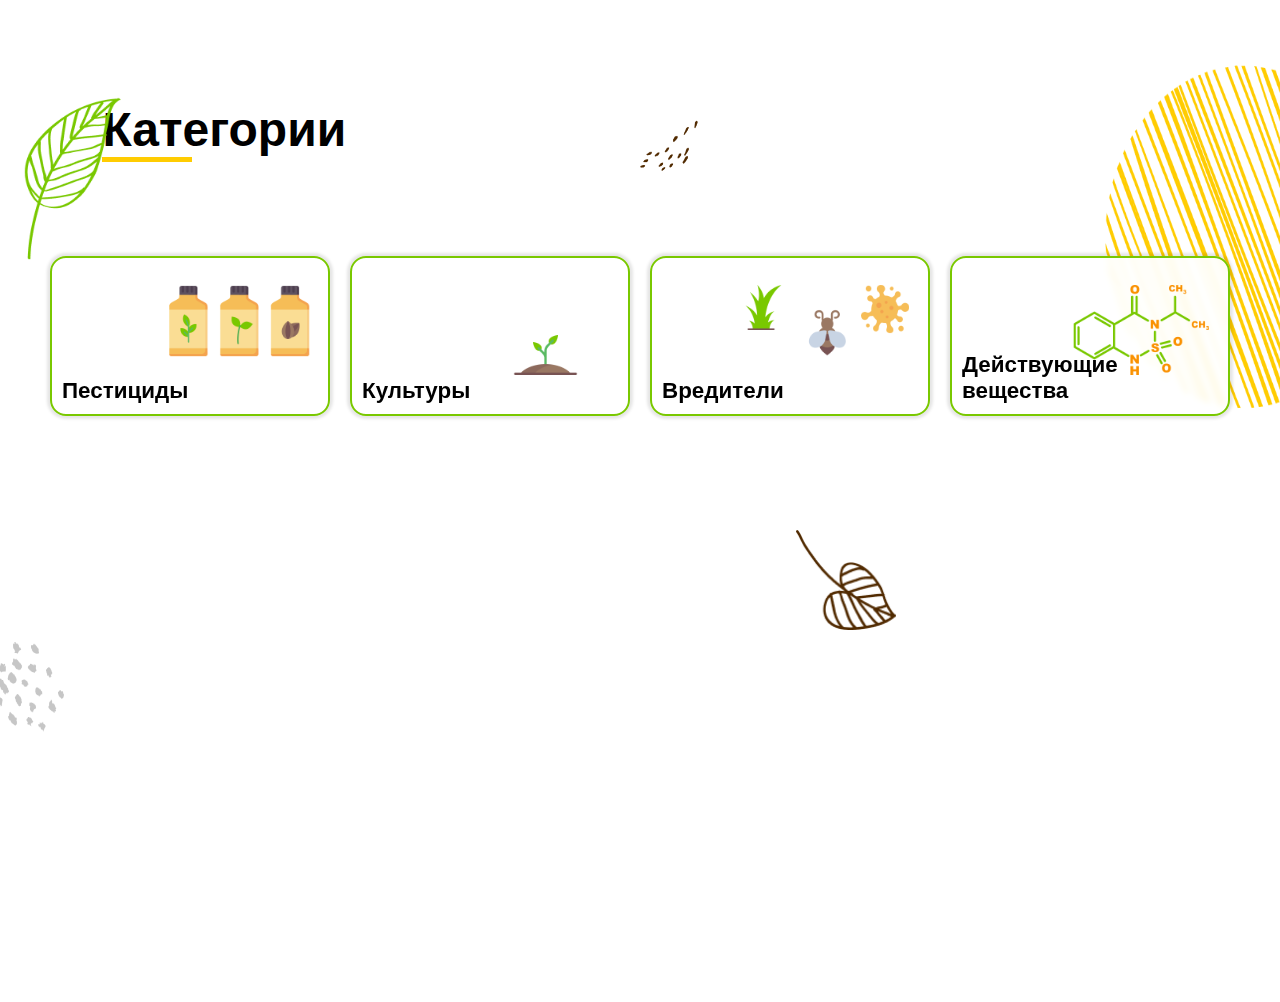
<file: cards/index.html>
<!DOCTYPE html>
<html lang="en">

<head>
    <meta charset="UTF-8">
    <meta name="viewport" content="width=device-width, initial-scale=1.0">
    <link rel="stylesheet" href="styles.css">
    <title>Cards</title>
</head>

<body>
    <div class="main-container">
        <div class="leaf-container">
            <div class="leaf-container__image--top">
                <img src="./images/top_leaf.png" alt="" class="leaf-container__image">
            </div>
        </div>
        <div class="leaf-container">
            <div class="leaf-container__image--bottom">
                <img src="./images/bottom_leaf.png" alt="" class="leaf-container__image">
            </div>
        </div>
        <div class="decor-container">
            <img src="./images/yellow-circle.png" alt="" class="decor-container__yellow-circle">
            <img src="./images/grey-sprinkles.png" alt="" class="decor-container__grey-sprinkles">
            <img src="./images/brown-sprinkles.png" alt="" class="decor-container__brown-sprinkles">
        </div>
        <div class="main-container__header">
            <p class="main-container__title">Категории</p>
            <hr noshade class="main-container__title-decor">
        </div>
        <div class="main-container__cards">
            <div class="main-container__cards-row">
                <div class="card">
                    <div class="inivisible"></div>
                    <p class="card__title">Пестициды</p>
                    <img src="./images/card1_1.png" alt="card-img" class="card__image"
                        data-hover="./images/card1_2.png">
                    <img src="./images/elipse/elipse1_1.png" alt="bubble-img" class="card__bubble" width="200"
                        height="200">
                    <img src="./images/elipse/elipse1_1.png" alt="bubble-img" class="card__bubble">
                    <img src="./images/elipse/elipse1_1.png" alt="bubble-img" class="card__bubble" width="150"
                        height="150">
                    <img src="./images/elipse/elipse1_1.png" alt="bubble-img" class="card__bubble" width="50"
                        height="50">
                </div>
                <div class="card">
                    <div class="inivisible"></div>
                    <p class="card__title">Культуры</p>
                    <img src="./images/card2_1.png" alt="card-img" class="card__image"
                        data-hover="./images/card2_2.png">
                    <img src="./images/elipse/elipse1_1.png" alt="bubble-img" class="card__bubble" width="200"
                        height="200">
                    <img src="./images/elipse/elipse1_1.png" alt="bubble-img" class="card__bubble">
                    <img src="./images/elipse/elipse1_1.png" alt="bubble-img" class="card__bubble" width="150"
                        height="150">
                    <img src="./images/elipse/elipse1_1.png" alt="bubble-img" class="card__bubble" width="50"
                        height="50">
                </div>
                <div class="card">
                    <div class="inivisible"></div>
                    <p class="card__title">Вредители</p>
                    <img src="./images/card3_1.png" alt="card-img" class="card__image"
                        data-hover="./images/card3_2.png">
                    <img src="./images/elipse/elipse1_1.png" alt="bubble-img" class="card__bubble" width="200"
                        height="200">
                    <img src="./images/elipse/elipse1_1.png" alt="bubble-img" class="card__bubble">
                    <img src="./images/elipse/elipse1_1.png" alt="bubble-img" class="card__bubble" width="150"
                        height="150">
                    <img src="./images/elipse/elipse1_1.png" alt="bubble-img" class="card__bubble" width="50"
                        height="50">
                </div>
                <div class="card">
                    <div class="inivisible"></div>
                    <p class="card__title">Действующие вещества</p>
                    <img src="./images/card4_1.png" alt="card-img" class="card__image"
                        data-hover="./images/card4_2.png">
                    <img src="./images/elipse/elipse1_1.png" alt="bubble-img" class="card__bubble" width="200"
                        height="200">
                    <img src="./images/elipse/elipse1_1.png" alt="bubble-img" class="card__bubble">
                    <img src="./images/elipse/elipse1_1.png" alt="bubble-img" class="card__bubble" width="150"
                        height="150">
                    <img src="./images/elipse/elipse1_1.png" alt="bubble-img" class="card__bubble" width="50"
                        height="50">
                </div>
            </div>
        </div>

    </div>
    <script src="script.js"></script>
</body>

</html>
</file>
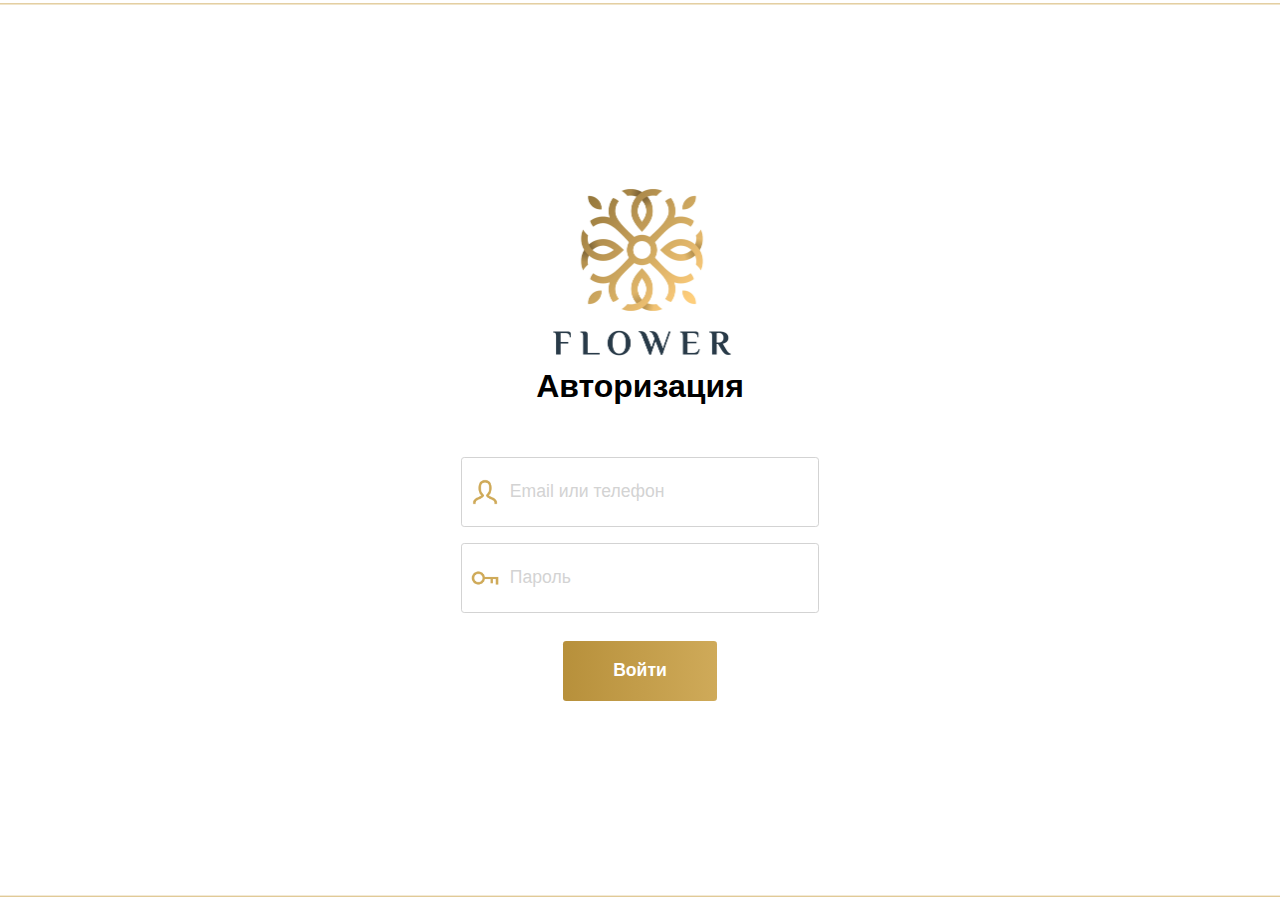
<file: form/index.html>
<!DOCTYPE html>
<html lang="en">
<head>
    <meta charset="UTF-8">
    <meta name="viewport" content="width=device-width, initial-scale=1.0">
    <link rel="stylesheet" href="styles.css">
    <title>Form</title>
</head>
<body>
    <div class="main-container">
        <img src="logo.png" alt="" class="main-container__image">
        <h1 class="main-container__title">Авторизация</h1>
        <form class="login-form">
            <div class="login-form__field">
                <button  class="icon icon_type_login" disabled></button>
                <input type="text" class="input input_type_login" placeholder="Email или телефон"> 
            </div>
            <div class="login-form__field">
                <input type="password" class="input input_type_password" placeholder="Пароль">
                <button class="icon icon_type_password" disabled></button>
            </div>
            <div class="message"><em>Неправильный логин или пароль</em></div>
            <button type="submit" class="button button_type_submit">Войти</button>
            <div class="loader" style="display: none;"></div>
        </form>
        <div class="success-auth">
            <h2 class="success-auth__message"></h2>
        </div>
    </div>
    <script src="script.js"></script>
</body>
</html>
</file>
<file: cards/styles.css>
:root {
    --black: #000000;
    --yellow-decor: #FFCC01;
    --green: #79C800;
    --light-green: rgb(203, 238, 151);
}

* {
    margin: 0;
    padding: 0;
    box-sizing: border-box;
}

body {
    font-family: 'Gill Sans', 'Gill Sans MT', Calibri, 'Trebuchet MS', sans-serif;
    background-color: white;
    width: 100vw;
    height: 100svh;
    overflow: hidden;
}

.main-container {
    width: 100%;
    height: 100svh;
}


.main-container__title {

    margin: 8% 0 0 8%;
    font-weight: 800;
    font-size: 3rem;
}

.main-container__title-decor {
    margin: 0 8%;
    width: 7%;
    height: 5px;
    border-color: var(--yellow-decor);
    background-color: var(--yellow-decor);
}

.main-container__cards {
    margin-top: 5%;
    width: 100%;
    height: 576px;

}

.main-container__cards-row {
    width: 100%;
    height: auto;
    padding: 30px 50px;
    display: flex;
    justify-content: center;
    flex-direction: row;
    gap: 20px;

}

.card {
    background-color: rgba(255, 255, 255, 0.9);
    width: 335px;
    height: 160px;
    border: 2px solid var(--green);
    border-radius: 16px;
    display: flex;
    flex-direction: row;
    position: relative;
    cursor: pointer;
    backdrop-filter: blur(3px);
    box-shadow: 0px 0px 3px 3px rgba(0, 0, 0, 0.1);
    overflow: hidden;
}

.card__title {
    padding: 10px;
    font-weight: 800;
    font-size: 1.4rem;
    display: flex;
    align-items: end;
    width: 50%;
}

.card__image {
    object-fit: contain;
    width: 70%;
    height: 100%;
    position: absolute;
    left: 30%;
    top: -10%;
    z-index: 2;
}

.card:hover {
    backdrop-filter: blur(5px);
    overflow: hidden;
    background: linear-gradient(0deg, rgba(121, 200, 0, 0.4), rgba(121, 200, 0, 0.4)),
        linear-gradient(180deg, rgba(255, 255, 255, 0.4) 0%, rgba(255, 255, 255, 0) 100%);
}

.leaf-container__image--top {
    top: 10%;
    left: 0;
    width: 170px;
    height: 170px;
}

.leaf-container__image--top,
.leaf-container__image--bottom {
    position: absolute;
    transition: 0.2s ease-in;
}

.leaf-container__image {
    width: 100%;
    height: 100%;
}

.leaf-container__image--bottom {
    bottom: 30%;
    right: 30%;
    width: 100px;
    height: 100px;
}

.card__bubble-big {
    position: absolute;
    z-index: -2;
    width: 50%;
    height: 100%;
}

.card__bubble-little {
    z-index: -2;
    width: 100%;
    height: 100%;
}

.card__bubble {
    z-index: -2;
    position: absolute;
}

.bubble-animation {
    z-index: -2;
    transform: translate(42px, 18px);
    transition: ease-out 3s;
}

.decor-container {
    position: absolute;
    width: 100vw;
    height: 100svh;
}

.decor-container__yellow-circle {
    position: absolute;
    width: 17%;
    height: 50%;
    right: 0;
    top: -10%;
}

.decor-container__grey-sprinkles {
    position: absolute;
    width: 5%;
    height: 10%;
    left: 0;
    bottom: 30%;
}

.decor-container__brown-sprinkles {
    position: absolute;
    width: 5%;
    height: 10%;
    left: 50%;
    top: 0;
}

.inivisible {
    width: 100%;
    height: 100%;
    background-color: none;
    z-index: 10;
    position: absolute;
}

@media (max-width: 1200px) {
    .main-container__title {
        margin: 10% 0 0 10%;
        font-size: 2.5rem;
    }

    .main-container__title-decor {
        margin: 0 10%;
        width: 10%;
    }

    .main-container__cards-row {
        padding: 20px 40px;
        gap: 15px;
    }

    .card {
        width: 300px;
        height: 140px;
    }

    .card__title {
        font-size: 1.2rem;
    }

    .leaf-container__image--top {
        width: 130px;
        height: 130px;
    }

    .leaf-container__image--bottom {
        width: 80px;
        height: 80px;
        bottom: 50% !important;
    }
}

@media (max-width: 992px) {
    .main-container__title {
        margin: 12% 0 0 12%;
        font-size: 2.5rem;
    }

    .main-container__title-decor {
        margin: 0 12%;
        width: 10%;
    }

    .main-container__cards-row {
        padding: 15px 30px;
        gap: 10px;
        flex-direction: column;
        align-items: center;
    }

    .card {
        width: 80%;
        height: 200px;
    }

    .card__title {
        font-size: 1.5rem;
    }

    .leaf-container__image--top {
        width: 120px;
        height: 120px;
    }

    .leaf-container__image--bottom {
        width: 70px;
        height: 70px;
    }

    .card__image {
        top: 0;
    }
    .decor-container__yellow-circle {
        height: 20%;
    }
}

@media (max-width: 768px) {
    .main-container__title {
        margin: 15% 0 0 15%;
        font-size: 2rem;
    }

    .main-container__title-decor {
        margin: 0 15%;
        width: 15%;
    }

    .main-container__cards-row {
        padding: 10px 20px;
        gap: 10px;
    }

    .card {
        width: 70%;
        height: 120px;
    }

    .card__title {
        font-size: 1.5rem;
    }

    .leaf-container__image--top {
        width: 100px;
        height: 100px;
    }

    .leaf-container__image--bottom {
        width: 100px;
        height: 100px;
        right: 0;
    }

    .card__image {
        top: 0;
    }

    .decor-container__yellow-circle {
        width: 25%;
        height: 25%;
    }

    .decor-container__grey-sprinkles {
        width: 10%;
        height: 10%;

    }

    .decor-container__brown-sprinkles {
        width: 10%;
        height: 10%;
        top: 5%;
    }
}

@media (max-width: 576px) {
    .main-container__title {
        margin: 20% 0 0 20%;
        font-size: 2rem;
    }

    .main-container__title-decor {
        margin: 0 20%;
        width: 15%;
    }

    .main-container__cards-row {
        padding: 10px 10px;
        gap: 5px;
    }

    .card {
        width: 240px;
        height: 110px;
    }

    .card__title {
        font-size: 0.8rem;
    }

    .leaf-container__image--top {
        width: 80px;
        height: 80px;
    }

    .leaf-container__image--bottom {
        width: 50px;
        height: 50px;
        right: 20px !important;
    }

    .decor-container__yellow-circle {
        width: 25%;
        height: 25%;
    }

    .decor-container__grey-sprinkles {
        width: 10%;
        height: 10%;

    }

    .decor-container__brown-sprinkles {
        width: 10%;
        height: 10%;
        top: 5%;
    }
}

@media (max-width: 375px) {
    .main-container__title {
        margin: 25% 0 0 25%;
        font-size: 1.2rem;
    }

    .main-container__title-decor {
        margin: 0 25%;
        width: 25%;
    }

    .main-container__cards-row {
        padding: 5px 5px;
        gap: 5px;
        flex-direction: column;
        align-items: center;
    }

    .card {
        width: 320px;
        height: 100px;
    }

    .card__title {
        font-size: 0.7rem;
    }

    .leaf-container__image--top {
        width: 60px;
        height: 60px;
    }

    .leaf-container__image--bottom {
        width: 40px;
        height: 40px;
        bottom: 30%;
    }

}

@media (max-width:320px) {
    .main-container__title {
        margin: 25% 0 0 25%;
        font-size: 1.4rem;
    }

    .main-container__title-decor {
        margin: 0 25%;
        width: 15%;
    }

    .main-container__cards-row {
        padding: 5px 5px;
        gap: 5px;
        flex-direction: column;
        align-items: center;
    }

    .card {
        width: 220px;
        height: 100px;
    }

    .card__title {
        font-size: 0.7rem;
    }

    .leaf-container__image--top {
        width: 60px;
        height: 60px;
    }

    .leaf-container__image--bottom {
        width: 60px;
        height: 60px;
    }

    .decor-container__yellow-circle {
        width: 25%;
        height: 25%;
    }

    .decor-container__grey-sprinkles {
        width: 15%;
        height: 10%;

    }

    .decor-container__brown-sprinkles {
        width: 10%;
        height: 10%;
        top: 5%;
    }
}
</file>
<file: form/styles.css>
* {
    padding: 0;
    margin: 0;
    box-sizing: border-box;
}

body {
    background-color: white;
    font-family: Arial, Helvetica, sans-serif;
    width: 100vw;
    height: 100vh;
    background-image: url('frame.png');
    background-repeat: no-repeat;
    background-size: cover;
    background-attachment: fixed;
    background-position: center;
}

.main-container {
    width: 100%;
    height: 100%;
    display: flex;
    justify-content: center;
    align-items: center;
    flex-direction: column;
}

.main-container__image {
    height: 192px;
    width: 192px;
}

.login-form {
    margin-top: 20px;
    display: flex;
    justify-content: center;
    align-items: center;
    flex-direction: column;
    width: 40%;
    height: 300px;
}

.login-form__field {
    width: 70%;
    height: 70px;
    margin: 8px;
    position: relative;
}

.input {
    padding: 5px 5px 5px 3rem; 
    height: 100%;
    width: 100%;
    border: 1px solid #d3d3d3;
    border-radius: 0.2rem;
    font-size: 1.1rem;
    background-color: transparent;
    color: black;
}
.input::placeholder {
    color: #d3d3d3;
}
.input:focus {
    color: black; 
}

.button {
    margin-top: 20px;
    width: 30%;
    height: 60px;
    border-radius: 0.2rem;
    border: none;
    background: linear-gradient(90deg, #B7903B 0%, #CFAA59 100%);
    color: white;
    font-weight: 600;
    font-size: 1.1rem;
    cursor: pointer;
}

.icon {
    position: absolute;
    background-repeat: no-repeat;
    background-position: center;
    background-size: contain;
    width: 2rem; 
    height: 2rem; 
    top: 50%; 
    transform: translateY(-50%); 
    left: 0.5rem; 
    background-color: white;
    border: none;
}

.icon_type_login {
    background-image: url('person-icon.ico');
}

.icon_type_password {
    background-image: url('key-icon.ico');
}

.message {
    font-size: 0.8rem;
    color: red;
    display: none;
}

.loader {
    margin-top: 30px;
    position: relative;
    width: 50px;
    height: 50px;
    border-radius: 50%;
    background: conic-gradient(lightgray, transparent);
    animation: rotating 1s linear infinite;
}

.loader::before {
    content: '';
    position: absolute;
    width: 30px;
    height: 30px;
    top: 10px;
    left: 10px;
    border-radius: 50%;
    background: white;
}

@keyframes rotating {
    from {
        transform: rotate(360deg);
    }
    to {
        transform: rotate(0deg);
    }
}

.success-auth {
    width: 40%;
    height: 300px;
    font-size: 1.3rem;
    display: none;
    margin-top: 30px;
}
</file>
